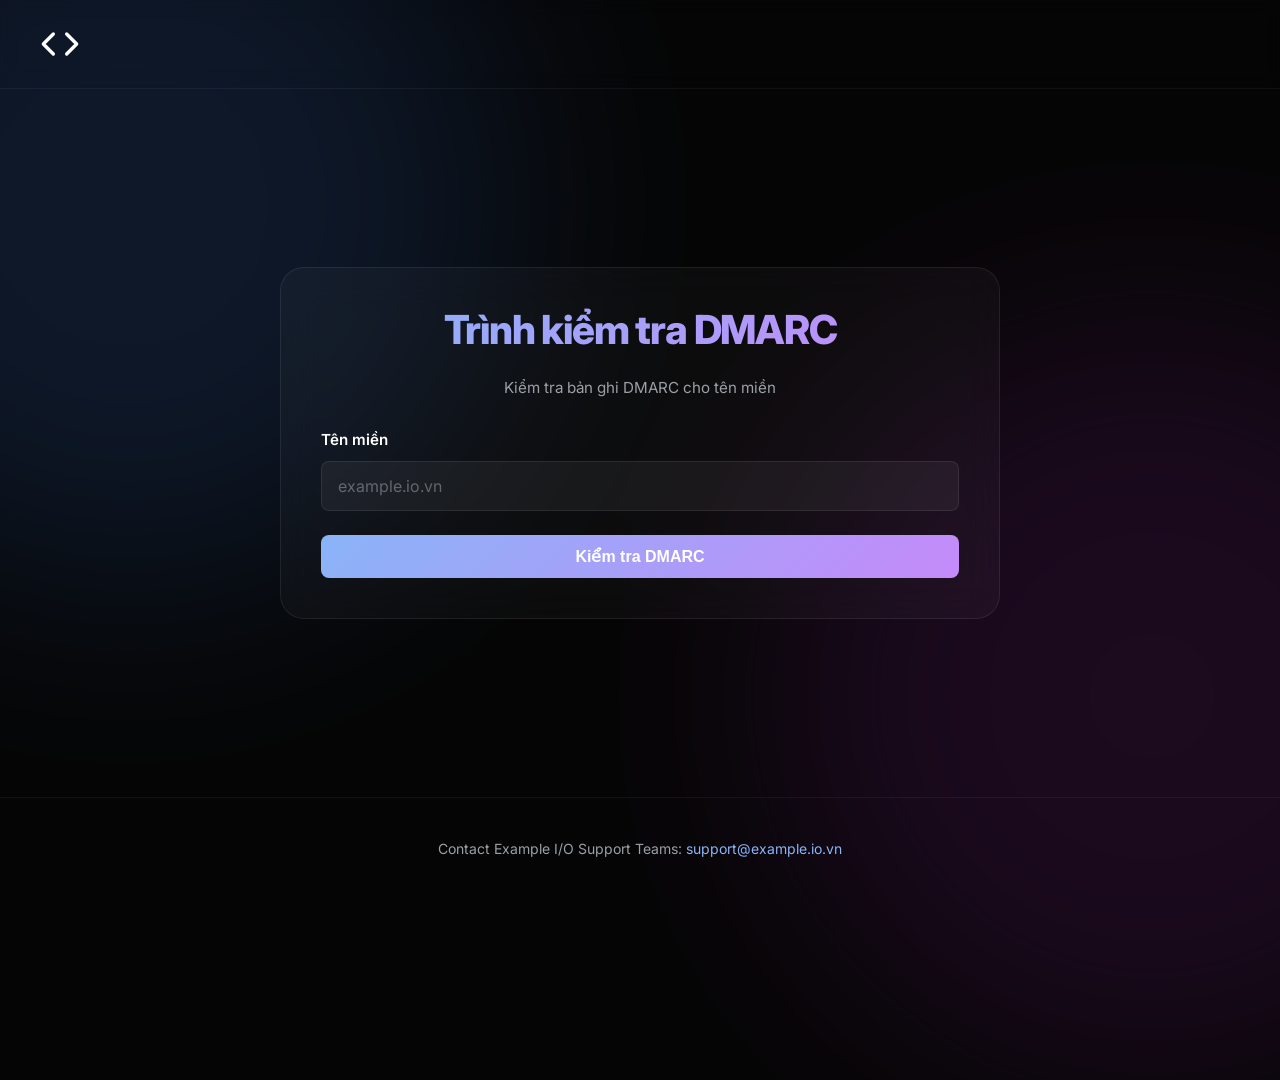
<file: dmarc-record-validation/index.html>
<!DOCTYPE html>
<html lang="vi">

<head>
    <meta charset="UTF-8">
    <meta name="viewport" content="width=device-width, initial-scale=1.0">
    <title>DMARC Checker | Example I/O</title>
    <meta name="description" content="Kiểm tra bản ghi DMARC cho tên miền, xác thực email và gợi ý cấu hình chính sách DMARC.">

    <link rel="icon" href="data:image/svg+xml,<svg xmlns='http://www.w3.org/2000/svg' viewBox='0 0 24 24' fill='none' stroke='%238ab4f8' stroke-width='2' stroke-linecap='round' stroke-linejoin='round'><path d='M3 12h18M3 6h18M3 18h18'></path><rect x='2' y='4' width='20' height='16' rx='2'></rect></svg>">

    <link rel="preconnect" href="https://fonts.googleapis.com">
    <link rel="preconnect" href="https://fonts.gstatic.com" crossorigin>
    <link href="https://fonts.googleapis.com/css2?family=Inter:wght@300;400;600;700;900&display=swap" rel="stylesheet">

    <link rel="stylesheet" href="../assets/style.css?v=2">
    <style>
        .container {
            width: 100%;
            max-width: 720px;
            background: var(--card-bg);
            border: 1px solid var(--card-border);
            border-radius: 24px;
            padding: 40px;
            backdrop-filter: blur(20px);
            -webkit-backdrop-filter: blur(20px);
            margin: 0 auto;
            text-align: left;
        }

        h2 {
            margin-bottom: 12px;
            background: var(--gradient-primary);
            -webkit-background-clip: text;
            background-clip: text;
            -webkit-text-fill-color: transparent;
            text-align: center;
        }

        .subtitle {
            text-align: center;
            color: var(--text-secondary);
            font-size: 0.95rem;
            margin-bottom: 28px;
        }

        .form-group {
            margin-bottom: 16px;
            text-align: left;
        }

        .form-group label {
            display: block;
            margin-bottom: 8px;
            color: var(--text-color);
            font-size: 0.95rem;
            font-weight: 600;
        }

        .form-group input {
            width: 100%;
            margin: 0;
            padding: 12px 16px;
            min-height: 48px;
            background: rgba(255, 255, 255, 0.05) !important;
            border: 1px solid rgba(255, 255, 255, 0.08) !important;
            border-radius: 8px;
            color: #ffffff !important;
            -webkit-text-fill-color: #ffffff;
            font-family: var(--font-primary);
            font-size: 1rem;
            line-height: 1.5;
            box-shadow: none !important;
            opacity: 1 !important;
            appearance: none;
            -webkit-appearance: none;
            outline: none;
        }

        .form-group input:focus {
            border-color: var(--accent-color) !important;
            background: rgba(255, 255, 255, 0.10) !important;
            box-shadow: 0 0 0 3px rgba(138, 180, 248, 0.12) !important;
        }

        .form-group input::placeholder {
            color: rgba(255, 255, 255, 0.32) !important;
            opacity: 1 !important;
            -webkit-text-fill-color: rgba(255, 255, 255, 0.32);
        }

        .form-group input::-webkit-input-placeholder {
            color: rgba(255, 255, 255, 0.32) !important;
            opacity: 1 !important;
            -webkit-text-fill-color: rgba(255, 255, 255, 0.32);
        }

        .form-group input::-moz-placeholder {
            color: rgba(255, 255, 255, 0.32) !important;
            opacity: 1 !important;
        }

        .btn-primary {
            width: 100%;
            margin-top: 8px;
        }

        .btn-primary:disabled {
            opacity: 0.7;
            cursor: not-allowed;
            transform: none;
        }

        .loading-state,
        .empty-state,
        .result-section {
            margin-top: 24px;
            text-align: left;
        }

        .loading-state,
        .empty-state {
            display: none;
            padding: 14px 16px;
            border-radius: 10px;
            font-size: 0.95rem;
            border: 1px solid rgba(138, 180, 248, 0.18);
            background: rgba(138, 180, 248, 0.08);
            color: var(--text-secondary);
        }

        .loading-state.active,
        .empty-state.active {
            display: block;
        }

        .result-section {
            display: none;
        }

        .result-section.active {
            display: block;
        }

        .result-section h3,
        .result-section h4,
        .result-section p,
        .result-section li,
        .result-section ol {
            text-align: left;
        }

        .status {
            display: flex;
            align-items: flex-start;
            gap: 10px;
            padding: 14px 16px;
            border-radius: 10px;
            margin-bottom: 16px;
            font-size: 0.95rem;
            line-height: 1.5;
        }

        .status.success {
            background: rgba(76, 175, 80, 0.10);
            color: #81c995;
            border: 1px solid rgba(76, 175, 80, 0.25);
        }

        .status.error {
            background: rgba(244, 67, 54, 0.10);
            color: #f28b82;
            border: 1px solid rgba(244, 67, 54, 0.25);
        }

        .status.info {
            background: rgba(138, 180, 248, 0.10);
            color: #8ab4f8;
            border: 1px solid rgba(138, 180, 248, 0.25);
        }

        .status-icon {
            font-size: 1.1rem;
            line-height: 1.4;
        }

        .result-box,
        .dmarc-example {
            background: rgba(255, 255, 255, 0.04);
            border: 1px solid rgba(255, 255, 255, 0.08);
            border-radius: 10px;
            padding: 14px 16px;
            font-family: 'Courier New', monospace;
            font-size: 0.9rem;
            color: #ffffff;
            white-space: pre-wrap;
            word-break: break-word;
            overflow-x: auto;
            text-align: left;
        }

        .result-box {
            margin-bottom: 16px;
        }

        .dmarc-details,
        .generate-section {
            margin-top: 16px;
            padding: 18px;
            background: rgba(255, 255, 255, 0.03);
            border: 1px solid rgba(255, 255, 255, 0.08);
            border-radius: 12px;
        }

        .dmarc-details h4,
        .generate-section h4 {
            margin-bottom: 10px;
            color: var(--text-color);
            font-size: 0.98rem;
        }

        .dmarc-details p,
        .generate-section p,
        .generate-section li {
            color: var(--text-secondary);
            font-size: 0.92rem;
        }

        .generate-section ol {
            margin-top: 12px;
            padding-left: 20px;
        }

        .generate-section code {
            background: rgba(255, 255, 255, 0.06);
            border-radius: 6px;
            padding: 2px 6px;
            color: #ffffff;
        }
    </style>
</head>

<body>
    <header class="header">
        <a href="https://example.io.vn/" class="logo" aria-label="Về trang chủ">
            <svg xmlns="http://www.w3.org/2000/svg" width="40" height="40" viewBox="0 0 24 24" fill="none"
                stroke="currentColor" stroke-width="2" stroke-linecap="round" stroke-linejoin="round">
                <polyline points="16 18 22 12 16 6"></polyline>
                <polyline points="8 6 2 12 8 18"></polyline>
            </svg>
        </a>
    </header>

    <main class="main-content">
        <div class="container">
            <h2 class="hero-title" style="font-size: 2.5rem;">Trình kiểm tra DMARC</h2>
            <p class="subtitle">Kiểm tra bản ghi DMARC cho tên miền</p>

            <form id="dmarc-form">
                <div class="form-group">
                    <label for="domain">Tên miền</label>
                    <input type="text" id="domain" name="domain" placeholder="example.io.vn" autocomplete="off" spellcheck="false" required>
                </div>

                <button type="submit" class="btn-primary" id="checkBtn">Kiểm tra DMARC</button>
            </form>

            <div id="loadingState" class="loading-state">⏳ Đang kiểm tra DMARC...</div>
            <div id="emptyState" class="empty-state">Chưa có kết quả để hiển thị.</div>

            <div id="resultSection" class="result-section">
                <div id="statusBox"></div>
                <div id="resultContent"></div>
            </div>
        </div>
    </main>

    <footer class="footer">
        <p>Contact Example I/O Support Teams: <a href="mailto:support@example.io.vn">support@example.io.vn</a></p>
    </footer>

    <script>
        const form = document.getElementById('dmarc-form');
        const domainInput = document.getElementById('domain');
        const checkBtn = document.getElementById('checkBtn');
        const loadingState = document.getElementById('loadingState');
        const emptyState = document.getElementById('emptyState');
        const resultSection = document.getElementById('resultSection');
        const statusBox = document.getElementById('statusBox');
        const resultContent = document.getElementById('resultContent');

        function normalizeDomain(value) {
            return value
                .trim()
                .replace(/^https?:\/\//i, '')
                .replace(/^www\./i, '')
                .replace(/\/.*$/, '')
                .replace(/\.$/, '')
                .toLowerCase();
        }

        function resetStates() {
            loadingState.classList.remove('active');
            emptyState.classList.remove('active');
            resultSection.classList.remove('active');
        }

        function showLoading() {
            resetStates();
            loadingState.classList.add('active');
            checkBtn.disabled = true;
            checkBtn.textContent = 'Đang kiểm tra...';
        }

        function showEmpty(message = 'Chưa có kết quả để hiển thị.') {
            resetStates();
            emptyState.textContent = message;
            emptyState.classList.add('active');
            checkBtn.disabled = false;
            checkBtn.textContent = 'Kiểm tra DMARC';
        }

        function showResult() {
            resetStates();
            resultSection.classList.add('active');
            checkBtn.disabled = false;
            checkBtn.textContent = 'Kiểm tra DMARC';
        }

        domainInput.addEventListener('paste', () => {
            requestAnimationFrame(() => {
                domainInput.value = normalizeDomain(domainInput.value);
            });
        });

        domainInput.addEventListener('blur', () => {
            domainInput.value = normalizeDomain(domainInput.value);
        });

        form.addEventListener('submit', async function (e) {
            e.preventDefault();
            const domain = normalizeDomain(domainInput.value);
            domainInput.value = domain;

            if (!domain) {
                showEmpty('Vui lòng nhập tên miền cần kiểm tra.');
                return;
            }

            showLoading();

            try {
                const response = await fetch('check.php', {
                    method: 'POST',
                    headers: { 'Content-Type': 'application/x-www-form-urlencoded' },
                    body: 'domain=' + encodeURIComponent(domain)
                });

                const data = await response.json();

                if (data.error) {
                    showError(data.error);
                } else if (data.found) {
                    showSuccess(data.domain, data.record);
                } else {
                    showNotFound(data.domain);
                }
            } catch (error) {
                showError('Lỗi khi kiểm tra: ' + error.message);
            }
        });

        function showError(message) {
            showResult();
            statusBox.innerHTML = `<div class="status error"><span class="status-icon">✕</span><span>${message}</span></div>`;
            resultContent.innerHTML = '';
        }

        function showSuccess(domain, record) {
            showResult();
            statusBox.innerHTML = `<div class="status success"><span class="status-icon">✓</span><span>Tìm thấy bản ghi DMARC cho ${domain}</span></div>`;
            resultContent.innerHTML = `
                <h3>Bản ghi DMARC</h3>
                <div class="result-box">${escapeHtml(record)}</div>
                <div class="dmarc-details">
                    <h4>Thông tin bản ghi</h4>
                    <p><strong>Tên miền:</strong> ${escapeHtml(domain)}</p>
                    <p><strong>Loại bản ghi:</strong> DNS TXT</p>
                    <p><strong>Tên bản ghi:</strong> _dmarc.${escapeHtml(domain)}</p>
                </div>
            `;
        }

        function showNotFound(domain) {
            showResult();
            statusBox.innerHTML = `<div class="status info"><span class="status-icon">ℹ</span><span>Không tìm thấy bản ghi DMARC cho ${domain}</span></div>`;
            resultContent.innerHTML = `
                <div class="generate-section">
                    <h4>📋 Gợi ý tạo bản ghi DMARC</h4>
                    <p>Tên miền này chưa có bản ghi DMARC. Bạn có thể tham khảo các mẫu sau để cấu hình DNS.</p>

                    <h4 style="margin-top: 16px;">Mẫu cơ bản</h4>
                    <div class="dmarc-example">v=DMARC1; p=none; rua=mailto:admin@${escapeHtml(domain)}</div>

                    <h4>Mẫu cảnh báo và cách ly</h4>
                    <div class="dmarc-example">v=DMARC1; p=quarantine; rua=mailto:admin@${escapeHtml(domain)}; ruf=mailto:admin@${escapeHtml(domain)}; fo=1</div>

                    <h4>Mẫu chặn nghiêm ngặt</h4>
                    <div class="dmarc-example">v=DMARC1; p=reject; rua=mailto:admin@${escapeHtml(domain)}; ruf=mailto:admin@${escapeHtml(domain)}; fo=1</div>

                    <h4>Hướng dẫn cấu hình nhanh</h4>
                    <ol>
                        <li>Đăng nhập vào bảng quản trị DNS của tên miền.</li>
                        <li>Tạo một bản ghi TXT mới.</li>
                        <li>Đặt host hoặc name là <code>_dmarc</code>.</li>
                        <li>Dán một trong các mẫu DMARC ở trên vào giá trị TXT.</li>
                        <li>Lưu thay đổi và chờ DNS cập nhật.</li>
                        <li>Quay lại công cụ này để kiểm tra lại.</li>
                    </ol>
                </div>
            `;
        }

        function escapeHtml(text) {
            const div = document.createElement('div');
            div.textContent = text;
            return div.innerHTML;
        }
    </script>
</body>

</html>
</file>
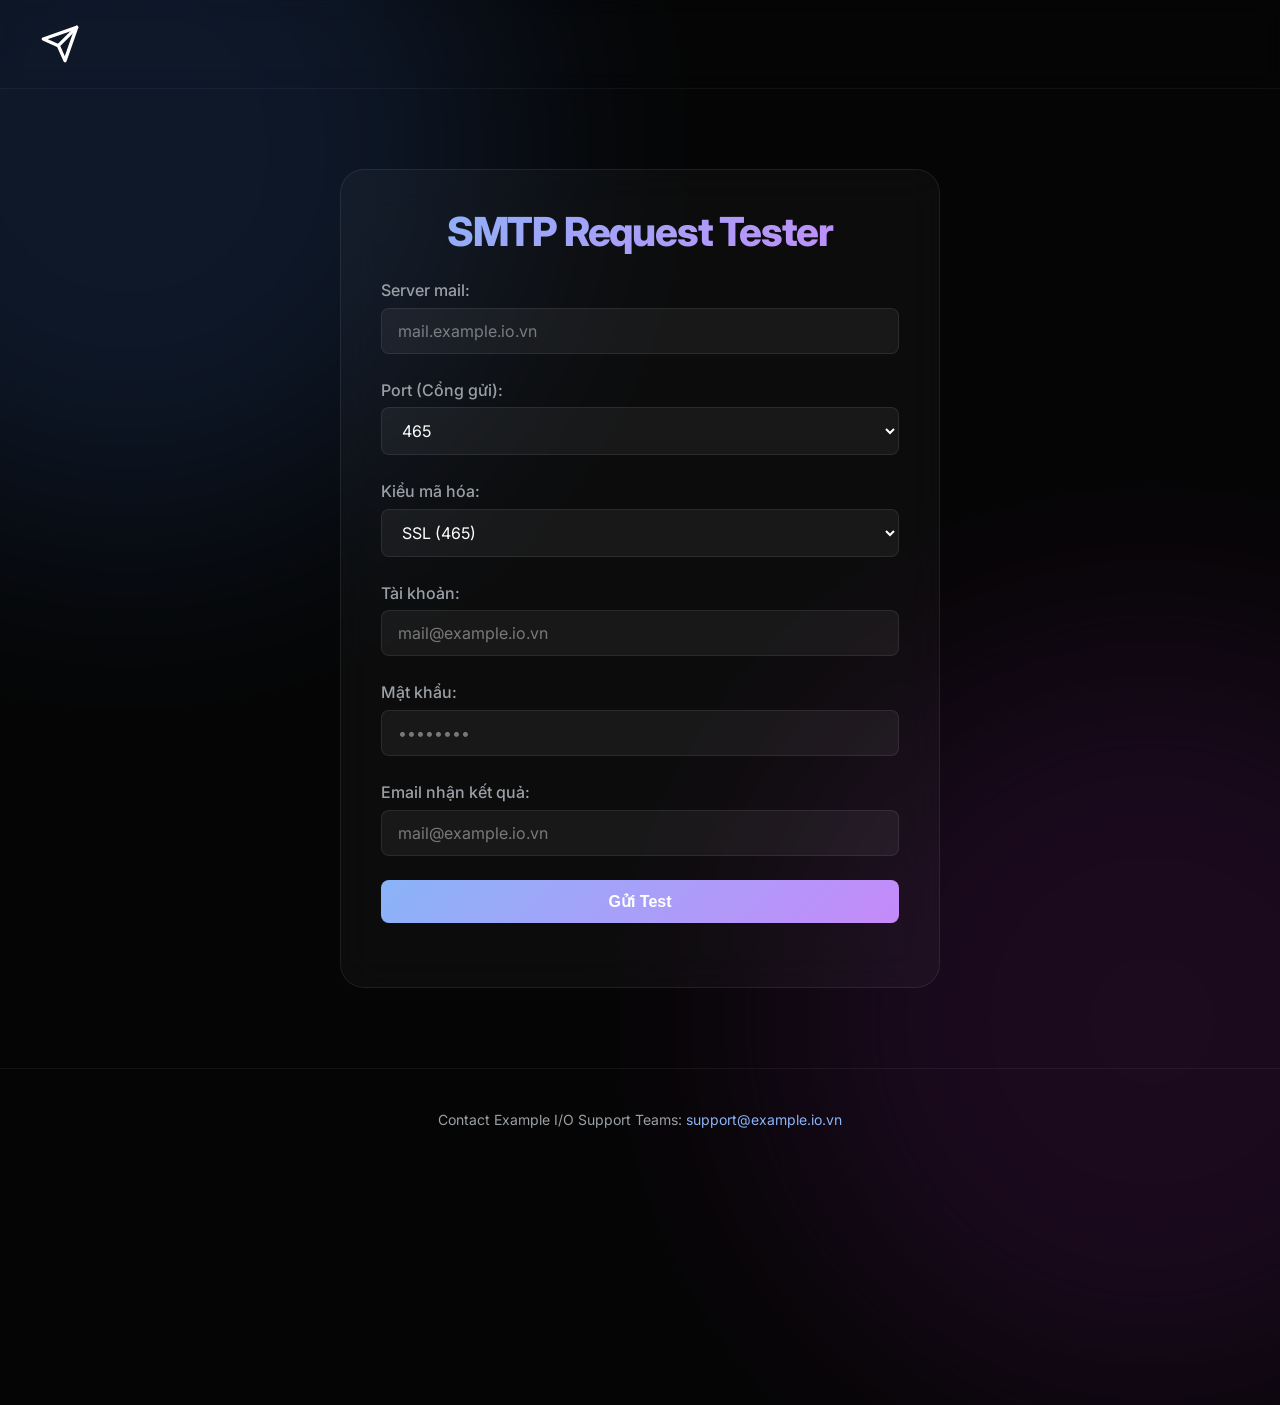
<file: smtp/index.html>
<!DOCTYPE html>
<html lang="vi">

<head>
    <meta charset="UTF-8">
    <meta name="viewport" content="width=device-width, initial-scale=1.0">
    <title>SMTP Request Tester | Google Antigravity</title>
    <link rel="icon" href="data:image/svg+xml,<svg xmlns='http://www.w3.org/2000/svg' viewBox='0 0 24 24' fill='none' stroke='%238ab4f8' stroke-width='2' stroke-linecap='round' stroke-linejoin='round'><line x1='22' y1='2' x2='11' y2='13'></line><polygon points='22 2 15 22 11 13 2 9 22 2'></polygon></svg>">

    <!-- Google Fonts: Inter -->
    <link rel="preconnect" href="https://fonts.googleapis.com">
    <link rel="preconnect" href="https://fonts.gstatic.com" crossorigin>
    <link href="https://fonts.googleapis.com/css2?family=Inter:wght@300;400;600;700;900&display=swap" rel="stylesheet">

    <link rel="stylesheet" href="../assets/style.css?v=2">
    <style>
        /* Sub-page specifics */
        .container {
            width: 100%;
            max-width: 600px;
            background: var(--card-bg);
            border: 1px solid var(--card-border);
            border-radius: 24px;
            padding: 40px;
            backdrop-filter: blur(20px);
            -webkit-backdrop-filter: blur(20px);
            margin: 0 auto;
        }

        h2 {
            margin-bottom: 32px;
            background: var(--gradient-primary);
            -webkit-background-clip: text;
            background-clip: text;
            -webkit-text-fill-color: transparent;
            text-align: center;
        }

        .form-group {
            margin-bottom: 12px;
            text-align: left;
        }

        .form-group label {
            margin-bottom: 0;
            display: block;
        }

        .form-group input,
        .form-group select {
            margin-top: 4px;
            margin-bottom: 12px;
        }
    </style>
</head>

<body>

    <header class="header">
        <a href="https://example.io.vn/" class="logo" aria-label="Về trang chủ">
            <svg xmlns="http://www.w3.org/2000/svg" width="40" height="40" viewBox="0 0 24 24" fill="none" stroke="currentColor"
                stroke-width="2" stroke-linecap="round" stroke-linejoin="round">
                <line x1="22" y1="2" x2="11" y2="13"></line>
                <polygon points="22 2 15 22 11 13 2 9 22 2"></polygon>
            </svg>
        </a>
    </header>

    <main class="main-content">
        <div class="container">
            <h2 class="hero-title" style="font-size: 2.5rem;">SMTP Request Tester</h2>

            <form id="smtp-form">
                <div class="form-group">
                    <label>Server mail:</label>
                    <input type="text" name="smtp_host" placeholder="mail.example.io.vn" required>
                </div>

                <div class="form-group">
                    <label>Port (Cổng gửi):</label>
                    <select name="smtp_port" required>
                        <option value="465">465</option>
                        <option value="587">587</option>
                        <option value="25">25</option>
                    </select>
                </div>

                <div class="form-group">
                    <label>Kiểu mã hóa:</label>
                    <select name="smtp_secure">
                        <option value="ssl">SSL (465)</option>
                        <option value="tls">TLS (587)</option>
                        <option value="">None</option>
                    </select>
                </div>

                <div class="form-group">
                    <label>Tài khoản:</label>
                    <input type="text" name="smtp_user" placeholder="mail@example.io.vn" required>
                </div>

                <div class="form-group">
                    <label>Mật khẩu:</label>
                    <input type="password" name="smtp_pass" placeholder="••••••••" required>
                </div>

                <div class="form-group">
                    <label>Email nhận kết quả:</label>
                    <input type="email" name="to" placeholder="mail@example.io.vn" required>
                </div>

                <button type="submit" style="width: 100%;">Gửi Test</button>
            </form>

            <div id="result" style="margin-top: 24px; text-align: center; font-weight: 500;"></div>
        </div>
    </main>

    <footer class="footer">
        <p>Contact Example I/O Support Teams: <a href="mailto:support@example.io.vn">support@example.io.vn</a></p>
    </footer>

    <script>
        document.getElementById('smtp-form').addEventListener('submit', function (e) {
            e.preventDefault(); // ngăn form reload

            const form = e.target;
            const formData = new FormData(form);
            const resultDiv = document.getElementById('result');
            resultDiv.innerHTML = "⏳ Đang gửi...";
            resultDiv.style.color = "var(--text-secondary)";

            fetch('send_email.php', {
                method: 'POST',
                body: formData
            })
                .then(response => response.text())
                .then(data => {
                    resultDiv.innerHTML = data;
                    resultDiv.style.color = "var(--text-color)";
                })
                .catch(error => {
                    resultDiv.innerHTML = `❌ Lỗi: ${error}`;
                    resultDiv.style.color = "#ff6b6b";
                });
        });
    </script>
</body>

</html>
</file>
<file: assets/style.css>
:root {
    --bg-color: #050505;
    --text-color: #ffffff;
    --text-secondary: #9aa0a6;
    --accent-color: #8ab4f8;
    --card-bg: rgba(255, 255, 255, 0.03);
    --card-border: rgba(255, 255, 255, 0.08);
    --card-hover-bg: rgba(255, 255, 255, 0.06);
    --card-hover-border: rgba(255, 255, 255, 0.15);
    --font-primary: 'Inter', system-ui, -apple-system, sans-serif;
    --gradient-primary: linear-gradient(135deg, #8ab4f8 0%, #c58af9 100%);
    --blob-1: #4285f4;
    --blob-2: #9c27b0;
}

* {
    box-sizing: border-box;
    margin: 0;
    padding: 0;
}

body {
    background-color: var(--bg-color);
    color: var(--text-color);
    font-family: var(--font-primary);
    line-height: 1.6;
    display: flex;
    flex-direction: column;
    min-height: 100vh;
    overflow-x: hidden;
    position: relative;
}

/* Dynamic Background */
body::before,
body::after {
    content: '';
    position: absolute;
    width: 60vw;
    height: 60vw;
    border-radius: 50%;
    filter: blur(120px);
    opacity: 0.15;
    z-index: -1;
    animation: float 20s infinite alternate ease-in-out;
}

body::before {
    background: var(--blob-1);
    top: -20%;
    left: -20%;
}

body::after {
    background: var(--blob-2);
    bottom: -20%;
    right: -20%;
    animation-delay: -10s;
}

@keyframes float {
    0% {
        transform: translate(0, 0) scale(1);
    }

    100% {
        transform: translate(10%, 10%) scale(1.1);
    }
}

a {
    text-decoration: none;
    color: inherit;
    transition: color 0.2s ease;
}

/* Header */
.header {
    padding: 24px 40px;
    display: flex;
    justify-content: space-between;
    align-items: center;
    position: sticky;
    top: 0;
    z-index: 100;
    backdrop-filter: blur(10px);
    -webkit-backdrop-filter: blur(10px);
    border-bottom: 1px solid rgba(255, 255, 255, 0.05);
}

.logo {
    font-size: 1.1rem;
    font-weight: 600;
    color: var(--text-color);
    letter-spacing: -0.01em;
    display: flex;
    align-items: center;
    gap: 8px;
    text-decoration: none;
    outline: none;
    transition: opacity 0.2s ease;
}

.logo:hover {
    opacity: 0.75;
}

/* Main Content */
.main-content {
    flex: 1;
    display: flex;
    flex-direction: column;
    align-items: center;
    justify-content: center;
    padding: 80px 20px;
    text-align: center;
    position: relative;
    z-index: 1;
}

/* Hero Section */
.hero {
    margin-bottom: 80px;
    max-width: 800px;
}

.hero-title {
    font-size: clamp(3rem, 8vw, 5rem);
    font-weight: 800;
    line-height: 1.1;
    margin-bottom: 24px;
    letter-spacing: -0.03em;
    animation: fadeSlideUp 0.8s ease-out;
}

.hero-title .highlight {
    background: linear-gradient(90deg, #8ab4f8, #c58af9, #8ab4f8);
    background-size: 200% auto;
    -webkit-background-clip: text;
    background-clip: text;
    -webkit-text-fill-color: transparent;
    display: block;
    animation: shine 4s linear infinite;
}

@keyframes shine {
    to {
        background-position: 200% center;
    }
}

.hero-subtitle {
    font-size: clamp(1.1rem, 2vw, 1.35rem);
    color: var(--text-secondary);
    font-weight: 400;
    max-width: 600px;
    margin: 0 auto;
    animation: fadeSlideUp 0.8s ease-out 0.2s backwards;
}

/* Tools Grid */
.tools-grid {
    display: grid;
    grid-template-columns: repeat(auto-fit, minmax(300px, 1fr));
    gap: 24px;
    width: 100%;
    max-width: 900px;
    padding: 0 20px;
}

.tool-card {
    background: var(--card-bg);
    border: 1px solid var(--card-border);
    border-radius: 24px;
    padding: 40px;
    transition: all 0.4s cubic-bezier(0.175, 0.885, 0.32, 1.275);
    display: flex;
    flex-direction: column;
    align-items: flex-start;
    text-align: left;
    backdrop-filter: blur(20px);
    -webkit-backdrop-filter: blur(20px);
    position: relative;
    overflow: hidden;
    /* Spotlight Effect */
    background: radial-gradient(600px circle at var(--mouse-x, 0) var(--mouse-y, 0),
            rgba(255, 255, 255, 0.06),
            transparent 40%), var(--card-bg);

    animation: fadeSlideUp 0.8s ease-out 0.4s backwards;
}

/* Form Elements */
input,
select,
textarea {
    width: 100%;
    padding: 12px 16px;
    margin: 8px 0 24px;
    background: rgba(255, 255, 255, 0.05);
    border: 1px solid var(--card-border);
    border-radius: 8px;
    color: var(--text-color);
    font-family: var(--font-primary);
    font-size: 1rem;
    transition: all 0.3s ease;
}

/* Fix for select options text color on Windows */
select option {
    background-color: #202124;
    /* Dark background */
    color: #ffffff;
    /* White text */
}

input:focus,
select:focus,
textarea:focus {
    outline: none;
    border-color: var(--accent-color);
    background: rgba(255, 255, 255, 0.1);
}

input::placeholder,
textarea::placeholder {
    color: rgba(255, 255, 255, 0.42);
    opacity: 1;
}

input::-webkit-input-placeholder,
textarea::-webkit-input-placeholder {
    color: rgba(255, 255, 255, 0.42);
    opacity: 1;
}

input::-moz-placeholder,
textarea::-moz-placeholder {
    color: rgba(255, 255, 255, 0.42);
    opacity: 1;
}

/* API Params Row Layout */
.param-row {
    display: flex;
    gap: 12px;
    align-items: center;
    margin-bottom: 12px;
}

.param-row input {
    margin: 0;
    width: auto;
    /* Reset width */
    flex: 1;
    min-width: 0;
    /* Prevent overflow */
}

.param-row .remove-btn {
    width: 40px;
    padding: 0;
    height: 48px;
    /* Match input height roughly */
    display: flex;
    align-items: center;
    justify-content: center;
    background: rgba(255, 59, 48, 0.2);
    color: #ff3b30;
    font-size: 1.5rem;
    line-height: 1;
}

.param-row .remove-btn:hover {
    background: rgba(255, 59, 48, 0.4);
    transform: none;
}

button {
    background: var(--gradient-primary);
    color: white;
    border: none;
    padding: 12px 24px;
    border-radius: 8px;
    font-size: 1rem;
    font-weight: 600;
    cursor: pointer;
    transition: transform 0.2s ease, opacity 0.2s ease;
}

button:hover {
    transform: translateY(-2px);
    opacity: 0.9;
}

label {
    display: block;
    margin-bottom: 8px;
    color: var(--text-secondary);
    font-weight: 500;
}

/* SMTP Form Layout - Reverted to Stacked */
.form-group {
    margin-bottom: 20px;
}


/* Staggered animation */
.tool-card:nth-child(2) {
    animation-delay: 0.5s;
}

.tool-card:nth-child(3) {
    animation-delay: 0.6s;
}

.tool-card::before {
    content: '';
    position: absolute;
    top: 0;
    left: 0;
    right: 0;
    bottom: 0;
    border-radius: 24px;
    padding: 1px;
    background: linear-gradient(135deg, rgba(255, 255, 255, 0.1), rgba(255, 255, 255, 0));
    -webkit-mask: linear-gradient(#fff 0 0) content-box, linear-gradient(#fff 0 0);
    mask: linear-gradient(#fff 0 0) content-box, linear-gradient(#fff 0 0);
    -webkit-mask-composite: xor;
    mask-composite: exclude;
    pointer-events: none;
}

.tool-card:hover {
    background: var(--card-hover-bg);
    border-color: var(--card-hover-border);
    transform: translateY(-8px);
    box-shadow: 0 20px 40px -10px rgba(0, 0, 0, 0.3);
}

.card-icon {
    font-size: 2.5rem;
    margin-bottom: 20px;
    filter: drop-shadow(0 4px 8px rgba(0, 0, 0, 0.2));
}

.card-content h3 {
    font-size: 1.5rem;
    font-weight: 600;
    margin-bottom: 12px;
    color: var(--text-color);
}

.card-content p {
    font-size: 1rem;
    color: var(--text-secondary);
    line-height: 1.6;
}

/* Footer */
.footer {
    padding: 40px 20px;
    text-align: center;
    color: var(--text-secondary);
    font-size: 0.875rem;
    border-top: 1px solid rgba(255, 255, 255, 0.05);
    margin-top: auto;
}

.footer a {
    color: var(--accent-color);
    position: relative;
}

.footer a::after {
    content: '';
    position: absolute;
    bottom: -2px;
    left: 0;
    width: 0;
    height: 1px;
    background: currentColor;
    transition: width 0.3s ease;
}

.footer a:hover::after {
    width: 100%;
}

/* Animations */
@keyframes fadeSlideUp {
    from {
        opacity: 0;
        transform: translateY(30px);
    }

    to {
        opacity: 1;
        transform: translateY(0);
    }
}

/* Mobile Responsive */
@media (max-width: 600px) {
    .header {
        padding: 20px;
    }

    .hero-title {
        font-size: 3rem;
    }

    .tools-grid {
        grid-template-columns: 1fr;
    }

    .tool-card {
        padding: 30px;
    }
}
</file>
